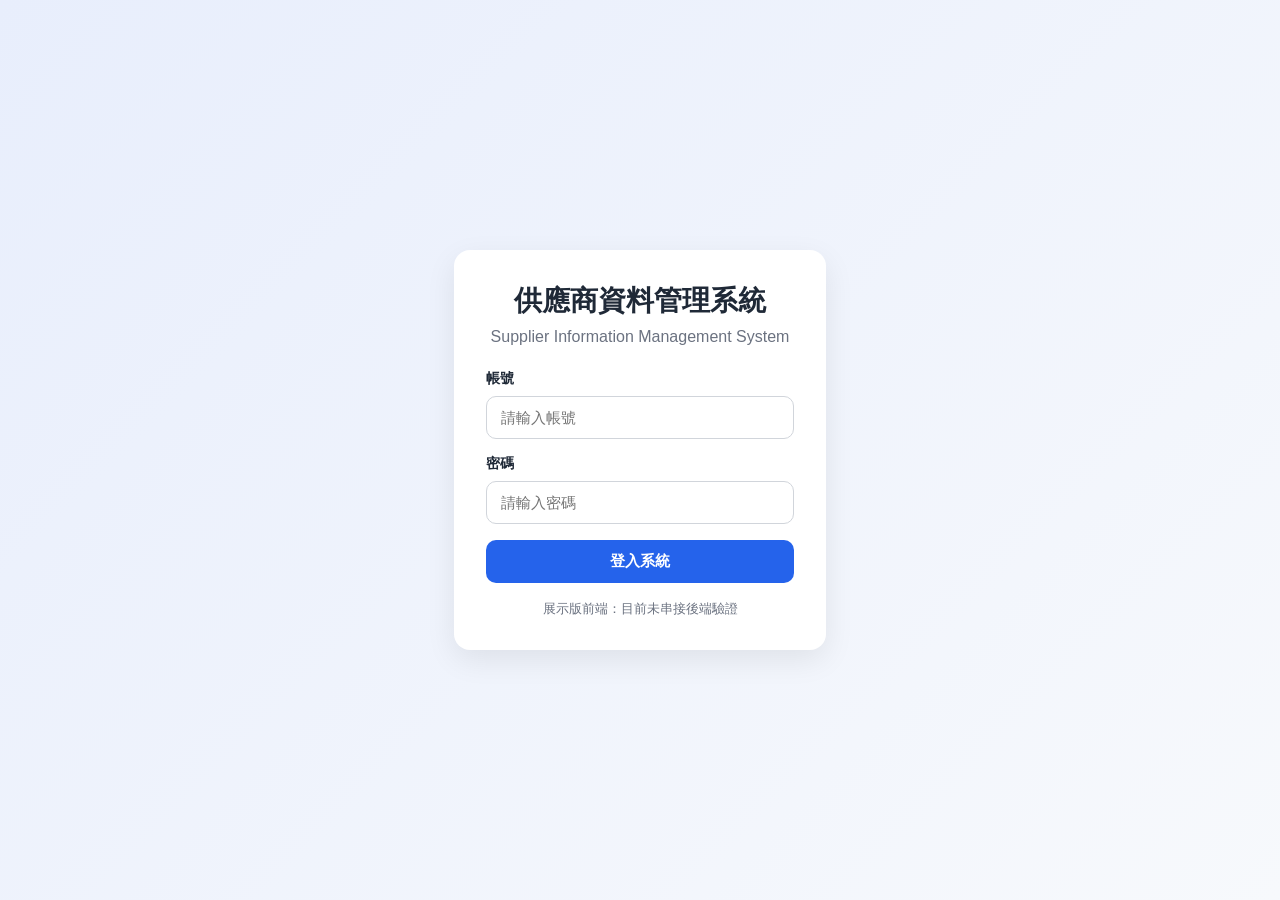
<file: index.html>
<!DOCTYPE html>
<html lang="zh-Hant">
<head>
  <meta charset="UTF-8" />
  <meta name="viewport" content="width=device-width, initial-scale=1.0" />
  <title>供應商資料管理系統｜登入</title>
  <link rel="stylesheet" href="css/style.css" />
</head>
<body class="login-body">
  <div class="login-container">
    <div class="login-card">
      <div class="brand-block">
        <h1>供應商資料管理系統</h1>
        <p>Supplier Information Management System</p>
      </div>

      <form id="loginForm" class="login-form">
        <div class="form-group">
          <label for="account">帳號</label>
          <input type="text" id="account" placeholder="請輸入帳號" required />
        </div>

        <div class="form-group">
          <label for="password">密碼</label>
          <input type="password" id="password" placeholder="請輸入密碼" required />
        </div>

        <button type="submit" class="btn btn-primary btn-block">登入系統</button>
      </form>

      <div class="login-note">
        <small>展示版前端：目前未串接後端驗證</small>
      </div>
    </div>
  </div>

  <script>
    document.getElementById("loginForm").addEventListener("submit", function (e) {
      e.preventDefault();
      localStorage.setItem("isLoggedIn", "true");
      window.location.href = "suppliers.html";
    });
  </script>
</body>
</html>
</file>
<file: css/style.css>
* {
  box-sizing: border-box;
  margin: 0;
  padding: 0;
  font-family: "Noto Sans TC", "Microsoft JhengHei", sans-serif;
}

body {
  background: #f4f7fb;
  color: #1f2937;
}

a {
  text-decoration: none;
}

.login-body {
  min-height: 100vh;
  display: flex;
  justify-content: center;
  align-items: center;
  background: linear-gradient(135deg, #e8eefc, #f7f9fc);
}

.login-container {
  width: 100%;
  max-width: 420px;
  padding: 24px;
}

.login-card {
  background: #fff;
  border-radius: 16px;
  padding: 32px;
  box-shadow: 0 10px 30px rgba(0, 0, 0, 0.08);
}

.brand-block {
  margin-bottom: 24px;
  text-align: center;
}

.brand-block h1 {
  font-size: 28px;
  margin-bottom: 8px;
}

.brand-block p {
  color: #6b7280;
}

.login-form {
  display: grid;
  gap: 16px;
}

.form-group {
  display: flex;
  flex-direction: column;
  gap: 8px;
}

.form-group label {
  font-size: 14px;
  font-weight: 600;
}

input,
select,
textarea {
  border: 1px solid #d1d5db;
  border-radius: 10px;
  padding: 12px 14px;
  font-size: 15px;
  background: #fff;
}

input:focus,
select:focus,
textarea:focus {
  outline: none;
  border-color: #2563eb;
  box-shadow: 0 0 0 3px rgba(37, 99, 235, 0.15);
}

.btn {
  display: inline-block;
  padding: 12px 18px;
  border-radius: 10px;
  border: none;
  cursor: pointer;
  font-size: 15px;
  font-weight: 700;
  transition: 0.2s ease;
}

.btn:hover {
  transform: translateY(-1px);
}

.btn-primary {
  background: #2563eb;
  color: #fff;
}

.btn-secondary {
  background: #e5e7eb;
  color: #111827;
}

.btn-block {
  width: 100%;
}

.login-note {
  margin-top: 16px;
  text-align: center;
  color: #6b7280;
}

.layout {
  display: flex;
  min-height: 100vh;
}

.sidebar {
  width: 240px;
  background: #111827;
  color: #fff;
  padding: 24px 20px;
}

.sidebar-title {
  font-size: 22px;
  font-weight: 800;
  margin-bottom: 24px;
}

.sidebar nav {
  display: flex;
  flex-direction: column;
  gap: 10px;
}

.sidebar nav a {
  color: #d1d5db;
  padding: 12px 14px;
  border-radius: 10px;
}

.sidebar nav a:hover,
.sidebar nav a.active {
  background: #1f2937;
  color: #fff;
}

.main-content {
  flex: 1;
  padding: 28px;
}

.topbar {
  display: flex;
  justify-content: space-between;
  align-items: center;
  margin-bottom: 24px;
  gap: 16px;
}

.topbar h1 {
  font-size: 28px;
  margin-bottom: 6px;
}

.topbar p {
  color: #6b7280;
}

.card {
  background: #fff;
  border-radius: 16px;
  padding: 20px;
  box-shadow: 0 6px 18px rgba(15, 23, 42, 0.06);
  margin-bottom: 20px;
}

.filter-grid,
.supplier-form-grid {
  display: grid;
  grid-template-columns: repeat(2, 1fr);
  gap: 16px;
}

.full-width {
  grid-column: 1 / -1;
}

.table-wrap {
  overflow-x: auto;
}

table {
  width: 100%;
  border-collapse: collapse;
}

thead {
  background: #f9fafb;
}

th,
td {
  text-align: left;
  padding: 14px 12px;
  border-bottom: 1px solid #e5e7eb;
  font-size: 14px;
}

.status-badge {
  display: inline-block;
  padding: 6px 10px;
  border-radius: 999px;
  font-size: 13px;
  font-weight: 700;
}

.status-active {
  background: #dcfce7;
  color: #166534;
}

.status-review {
  background: #fef3c7;
  color: #92400e;
}

.status-stop {
  background: #fee2e2;
  color: #991b1b;
}

.action-links {
  display: flex;
  gap: 10px;
}

.action-links a {
  color: #2563eb;
  font-weight: 600;
}

.form-actions {
  display: flex;
  gap: 12px;
  margin-top: 8px;
}

@media (max-width: 900px) {
  .layout {
    flex-direction: column;
  }

  .sidebar {
    width: 100%;
  }

  .filter-grid,
  .supplier-form-grid {
    grid-template-columns: 1fr;
  }

  .topbar {
    flex-direction: column;
    align-items: flex-start;
  }
}
</file>
